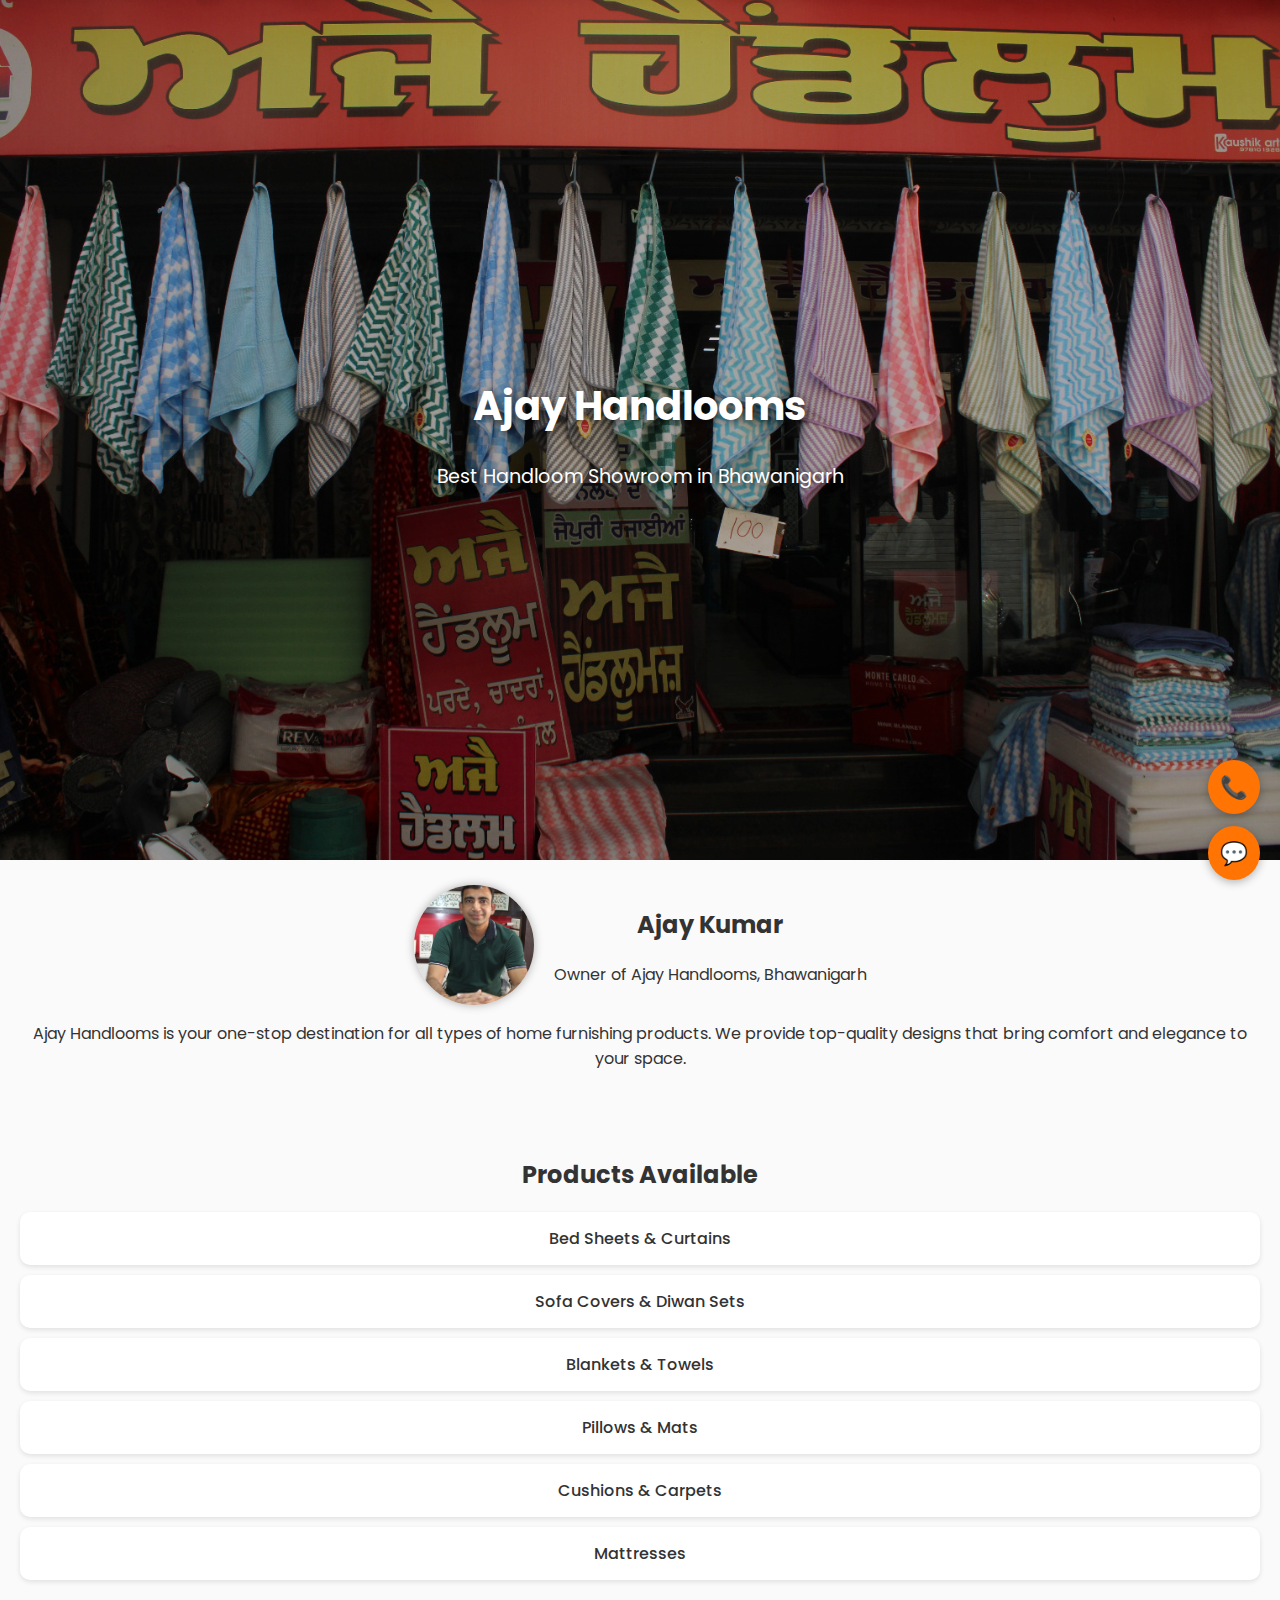
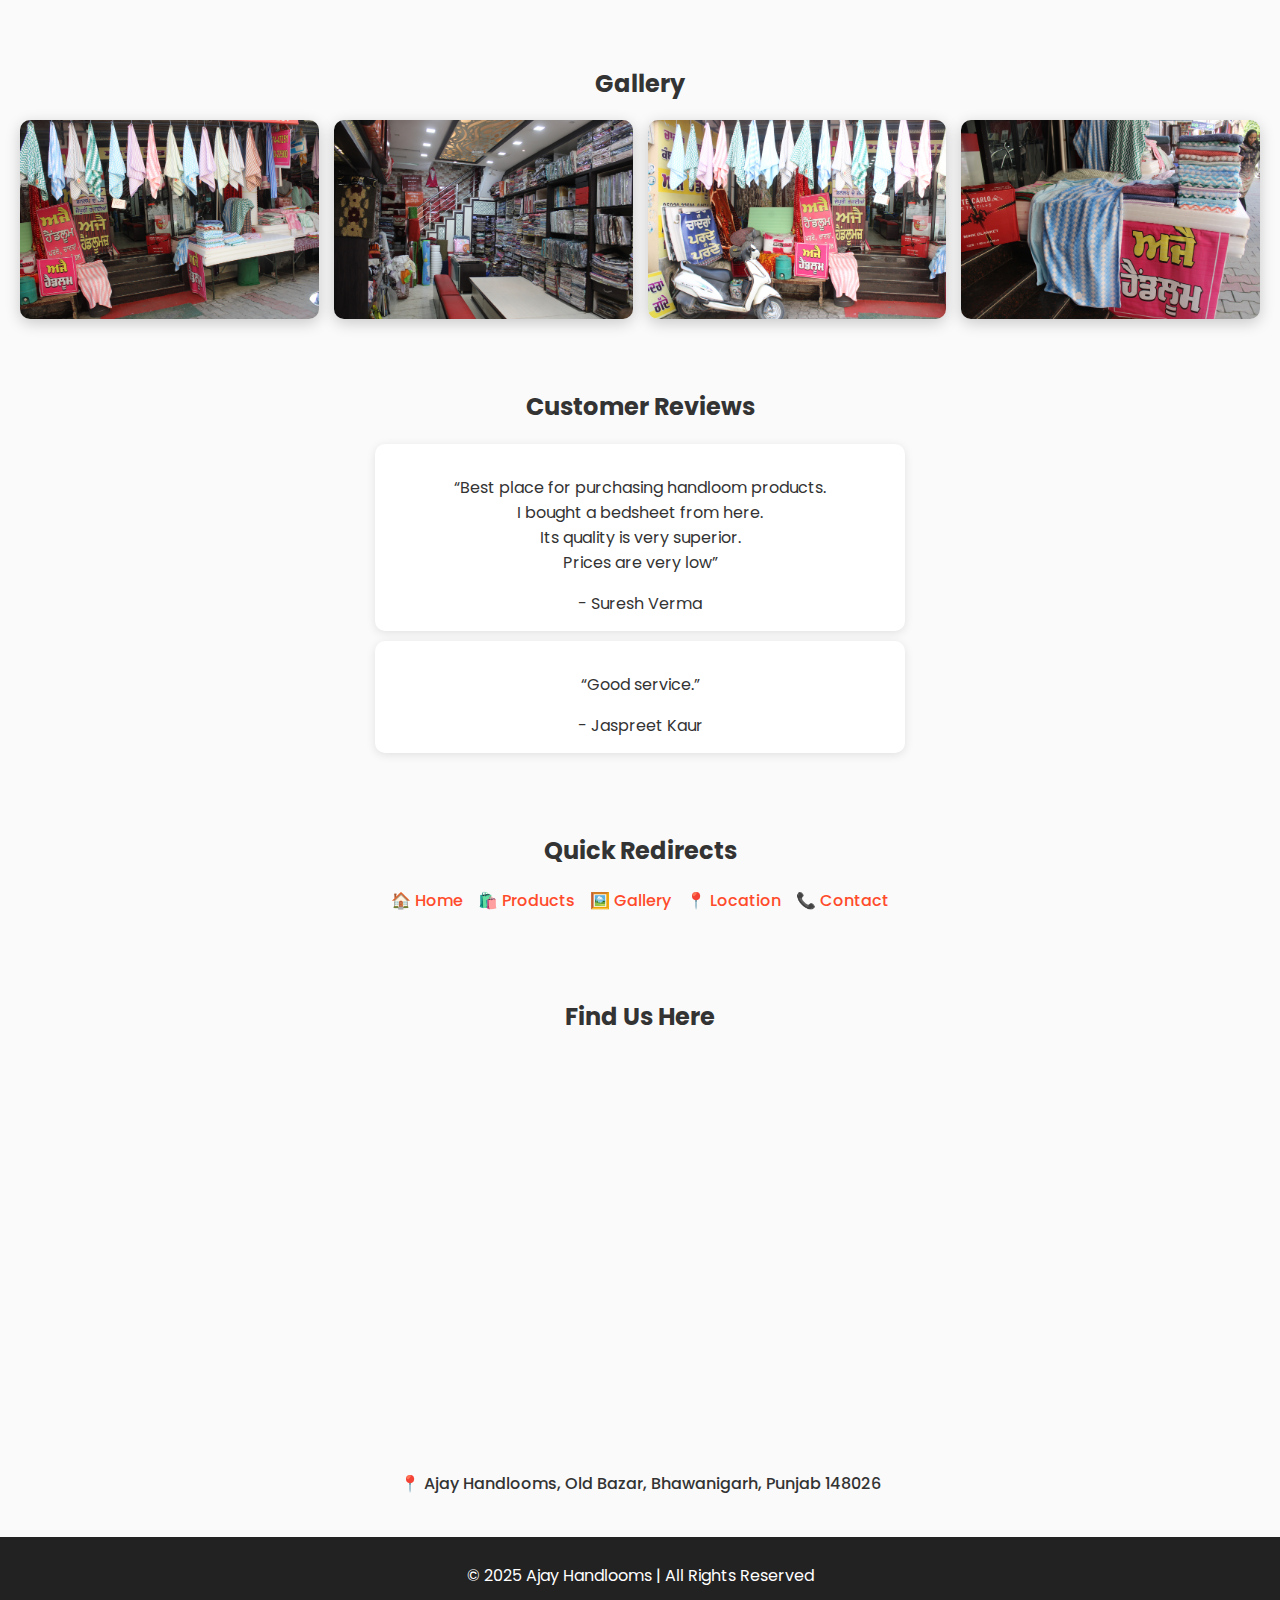
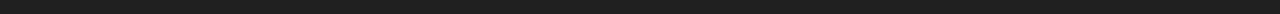
<file: index.html>
<!DOCTYPE html>
<html lang="en">
<head>
  <meta charset="UTF-8" />
  <meta name="viewport" content="width=device-width, initial-scale=1.0" />
  <meta name="description" content="Welcome to Ajay Handloom — An exclusive Handlooms showroom of curtains, bedsheets, mattresse etc. Also known as AjayHandloom or Ajay Kumar or AjayKumar">
  <meta name="keywords" content="Bedsheet, Curtain, Mats, Blankets, Bhawanigarh, Sangrur, Punjab, Amrit Pal, Amrit Pal Ajay Kumar">
  <title>Ajay Handlooms - Bhawanigarh</title>
  <link href="https://fonts.googleapis.com/css2?family=Poppins:wght@300;500;700&display=swap" rel="stylesheet">
  <link rel="stylesheet" href="style.css" />
  <link rel="icon" type="image/x-icon" href="WhatsApp Images/icon.ico">
  <script type="application/ld+json">
  {
    "@context": "https://schema.org",
    "@type": "Store",
    "name": "Ajay Handlooms",
    "alternateName": ["AjayHandloom", "Ajay Handloom", "Ajay Kumar", "AjayKumar", "Ajay Handloom Bhawanigarh"],
    "image": "https://ajayhandlooms.github.io/WhatsApp%20Images/shop%20front.jpg",
    "logo": "https://ajayhandlooms.github.io/index/WhatsApp%20Images/icon.ico",
    "description": "Ajay Handlooms — An exclusive handloom showroom in Bhawanigarh offering bedsheets, curtains, mats, blankets and more.",
    "address": {
      "@type": "PostalAddress",
      "streetAddress": "Near Old Bazar, Bhawanigarh",
      "addressLocality": "Sangrur",
      "addressRegion": "Punjab",
      "postalCode": "148026",
      "addressCountry": "IN"
    },
    "url": "https://ajayhandlooms.github.io",
    "founder": "Ajay Kumar",
    "brand": "Ajay Handlooms",
    "telephone": "+91-9592022500"
  }
  </script>

  
</head>
<body>
  <header class="hero">
    <img src="WhatsApp Images\shop front.jpg" alt="Ajay Handlooms Shop Front" class="shop-front" />
    <div class="overlay">
      <h1>Ajay Handlooms</h1>
      <p>Best Handloom Showroom in Bhawanigarh</p>
    </div>
  </header>

  <div class="floating-icons mobile-only">
    <a href="tel:9592022500" class="float-icon">📞</a>
    <a href="https://wa.me/919592022500?text=Hey!%20I%20just%20visited%20your%20website." class="float-icon" target="_blank">💬</a>
  </div>

  <section class="about">
    <div class="owner">
      <img src="WhatsApp Images\owner.jpg" alt="Owner Ajay Kumar" class="owner-img">
      <div>
        <h2>Ajay Kumar</h2>
        <p>Owner of Ajay Handlooms, Bhawanigarh</p>
      </div>
    </div>
    <p>
      Ajay Handlooms is your one-stop destination for all types of home furnishing products. 
      We provide top-quality designs that bring comfort and elegance to your space.
    </p>
  </section>

  <section class="products">
    <h2>Products Available</h2>
    <ul>
      <li>Bed Sheets & Curtains</li>
      <li>Sofa Covers & Diwan Sets</li>
      <li>Blankets & Towels</li>
      <li>Pillows & Mats</li>
      <li>Cushions & Carpets</li>
      <li>Mattresses</li>
    </ul>
  </section>

  <section class="gallery">
    <h2>Gallery</h2>
    <div class="gallery-grid">
      <img src="WhatsApp Images\1.jpg" alt="Product 1">
      <img src="WhatsApp Images\2.jpg" alt="Product 2">
      <img src="WhatsApp Images\3.jpg" alt="Product 3">
      <img src="WhatsApp Images\4.jpg" alt="Product 4">
    </div>
  </section>

  <section class="reviews">
    <h2>Customer Reviews</h2>
    <div class="review">
      <p>“Best place for purchasing handloom products.<br>I bought a bedsheet from here.<br>Its quality is very superior.<br>Prices are very low”</p>
      <span>- Suresh Verma</span>
    </div>
    <div class="review">
      <p>“Good service.”</p>
      <span>- Jaspreet Kaur</span>
    </div>
  </section>

  <section class="quick-links">
    <h2>Quick Redirects</h2>
    <ul>
      <li><a href="#top">🏠 Home</a></li>
      <li><a href="#products">🛍️ Products</a></li>
      <li><a href="#gallery">🖼️ Gallery</a></li>
      <li><a href="#location">📍 Location</a></li>
      <li><a href="tel:9592022500">📞 Contact</a></li>
    </ul>
  </section>

  <section class="map" id="location">
    <h2>Find Us Here</h2>
    <div class="map-box">
      <!-- ✅ Your Provided Map HTML -->
      <iframe src="https://www.google.com/maps/embed?pb=!1m18!1m12!1m3!1d3445.9851888841586!2d76.03372317415175!3d30.266003208041933!2m3!1f0!2f0!3f0!3m2!1i1024!2i768!4f13.1!3m3!1m2!1s0x391049a51b128e97%3A0x5ce5c527dbe3dade!2sAjay%20Handlooms%20-%20Best%20handlooms%20showroom%20in%20Bhawanigarh!5e0!3m2!1sen!2sin!4v1761485201110!5m2!1sen!2sin"
        width="100%" height="400" style="border:0;" allowfullscreen="" loading="lazy"
        referrerpolicy="no-referrer-when-downgrade"></iframe>
    </div>
    <p class="address">📍 Ajay Handlooms, Old Bazar, Bhawanigarh, Punjab 148026</p>
  </section>

  <footer>
    <p>© 2025 Ajay Handlooms | All Rights Reserved</p>
  </footer>
</body>
</html>
</file>
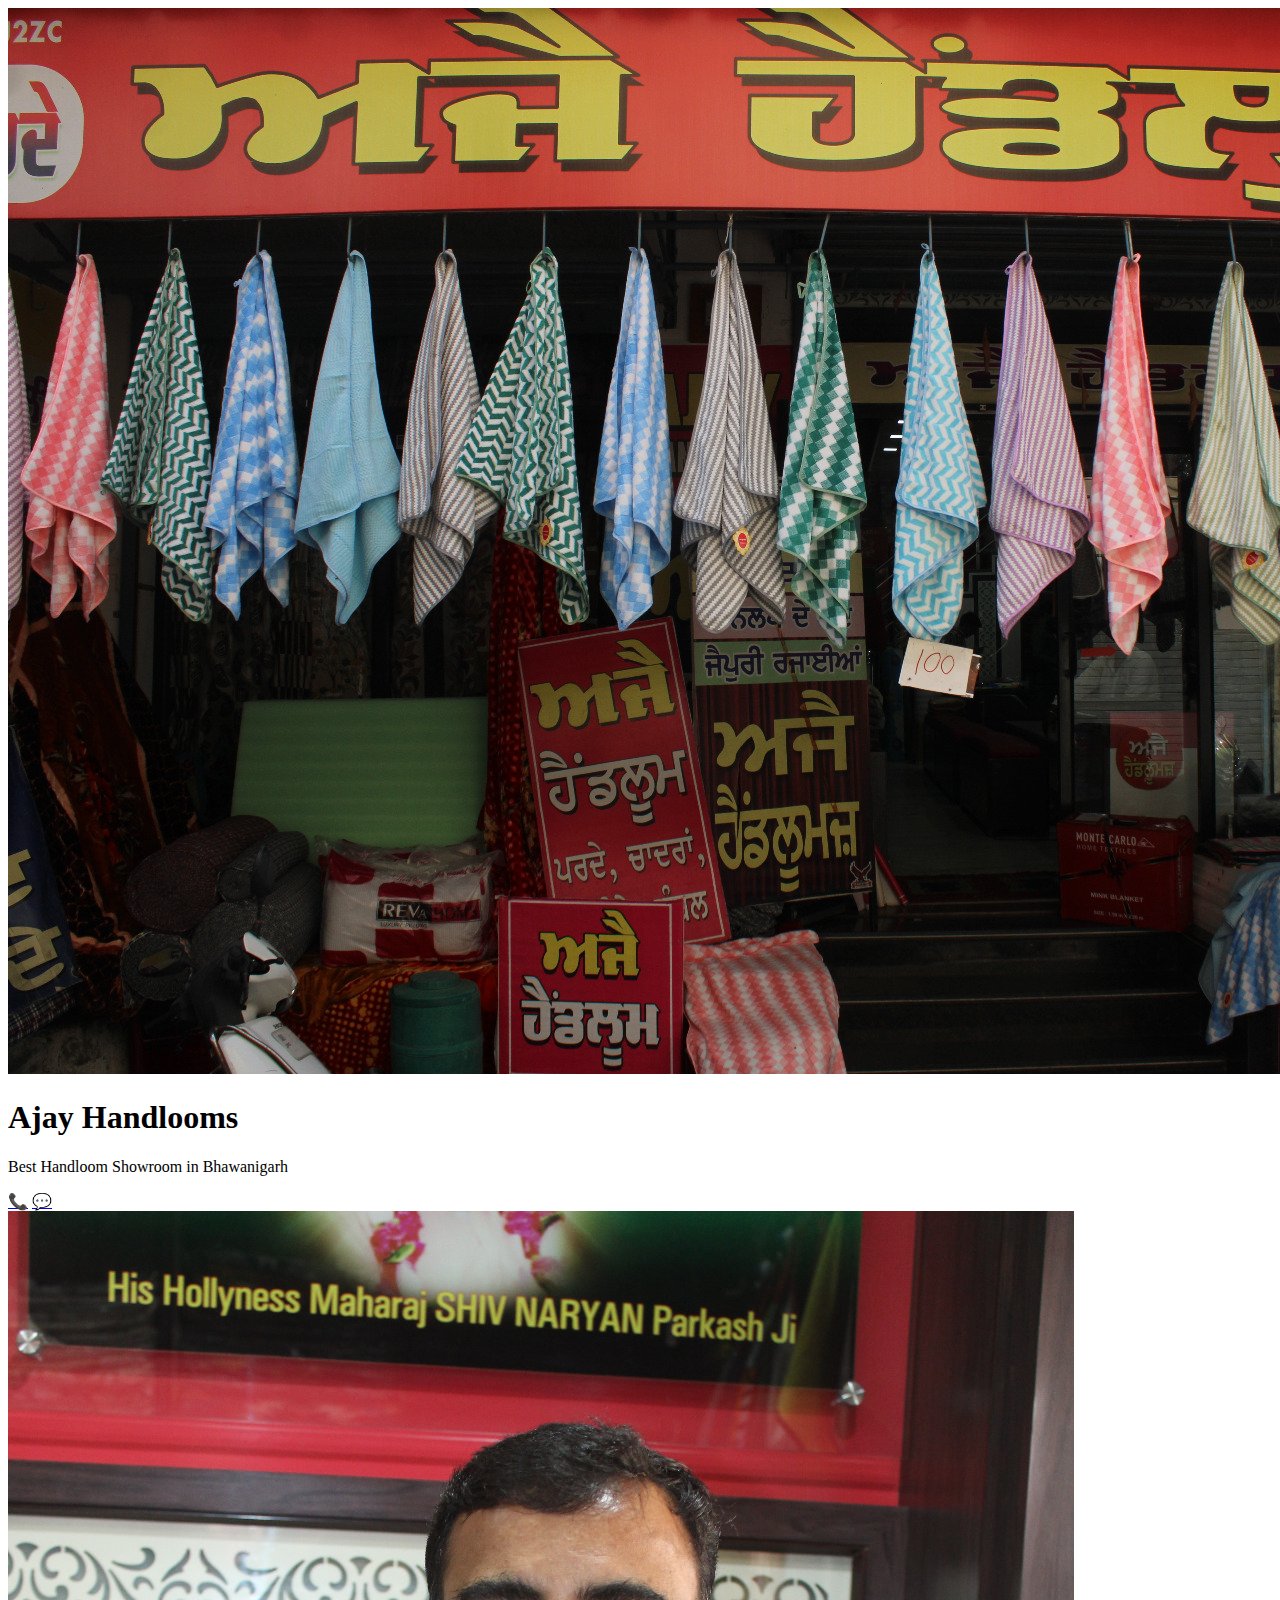
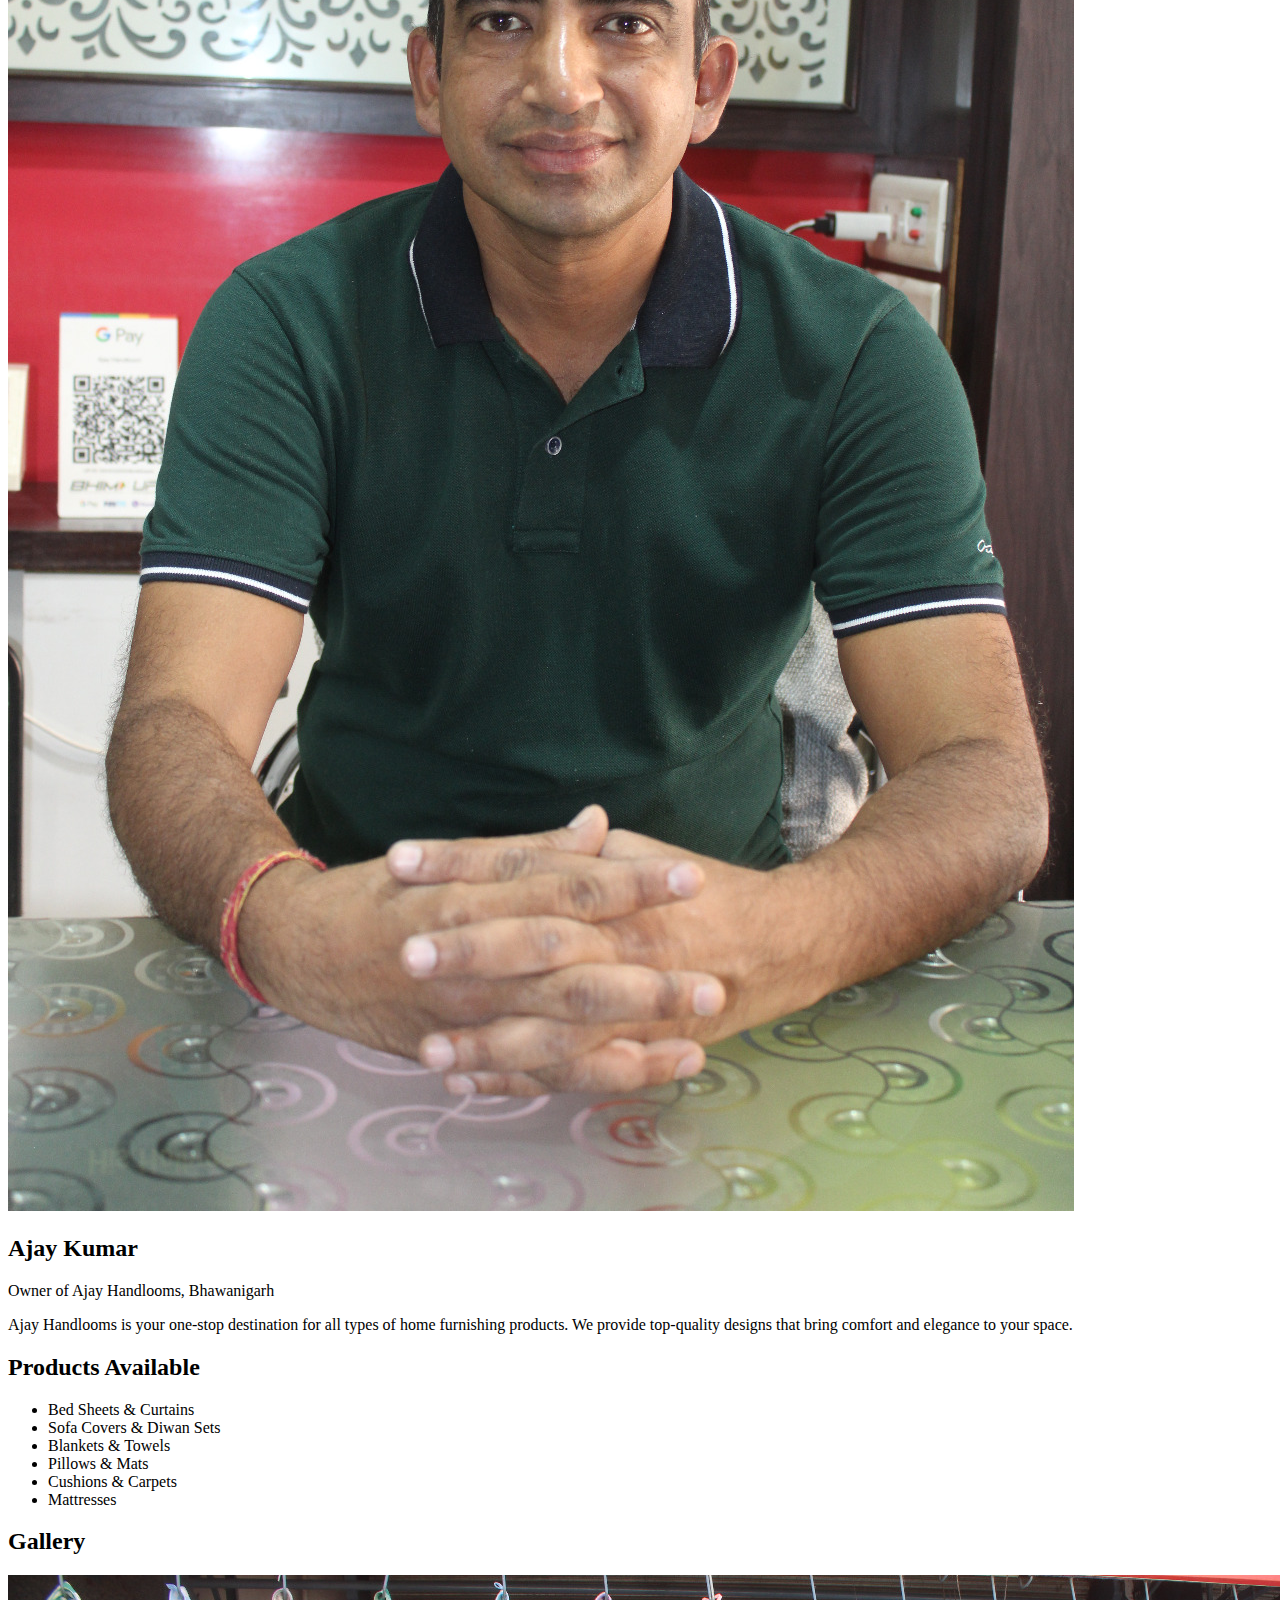
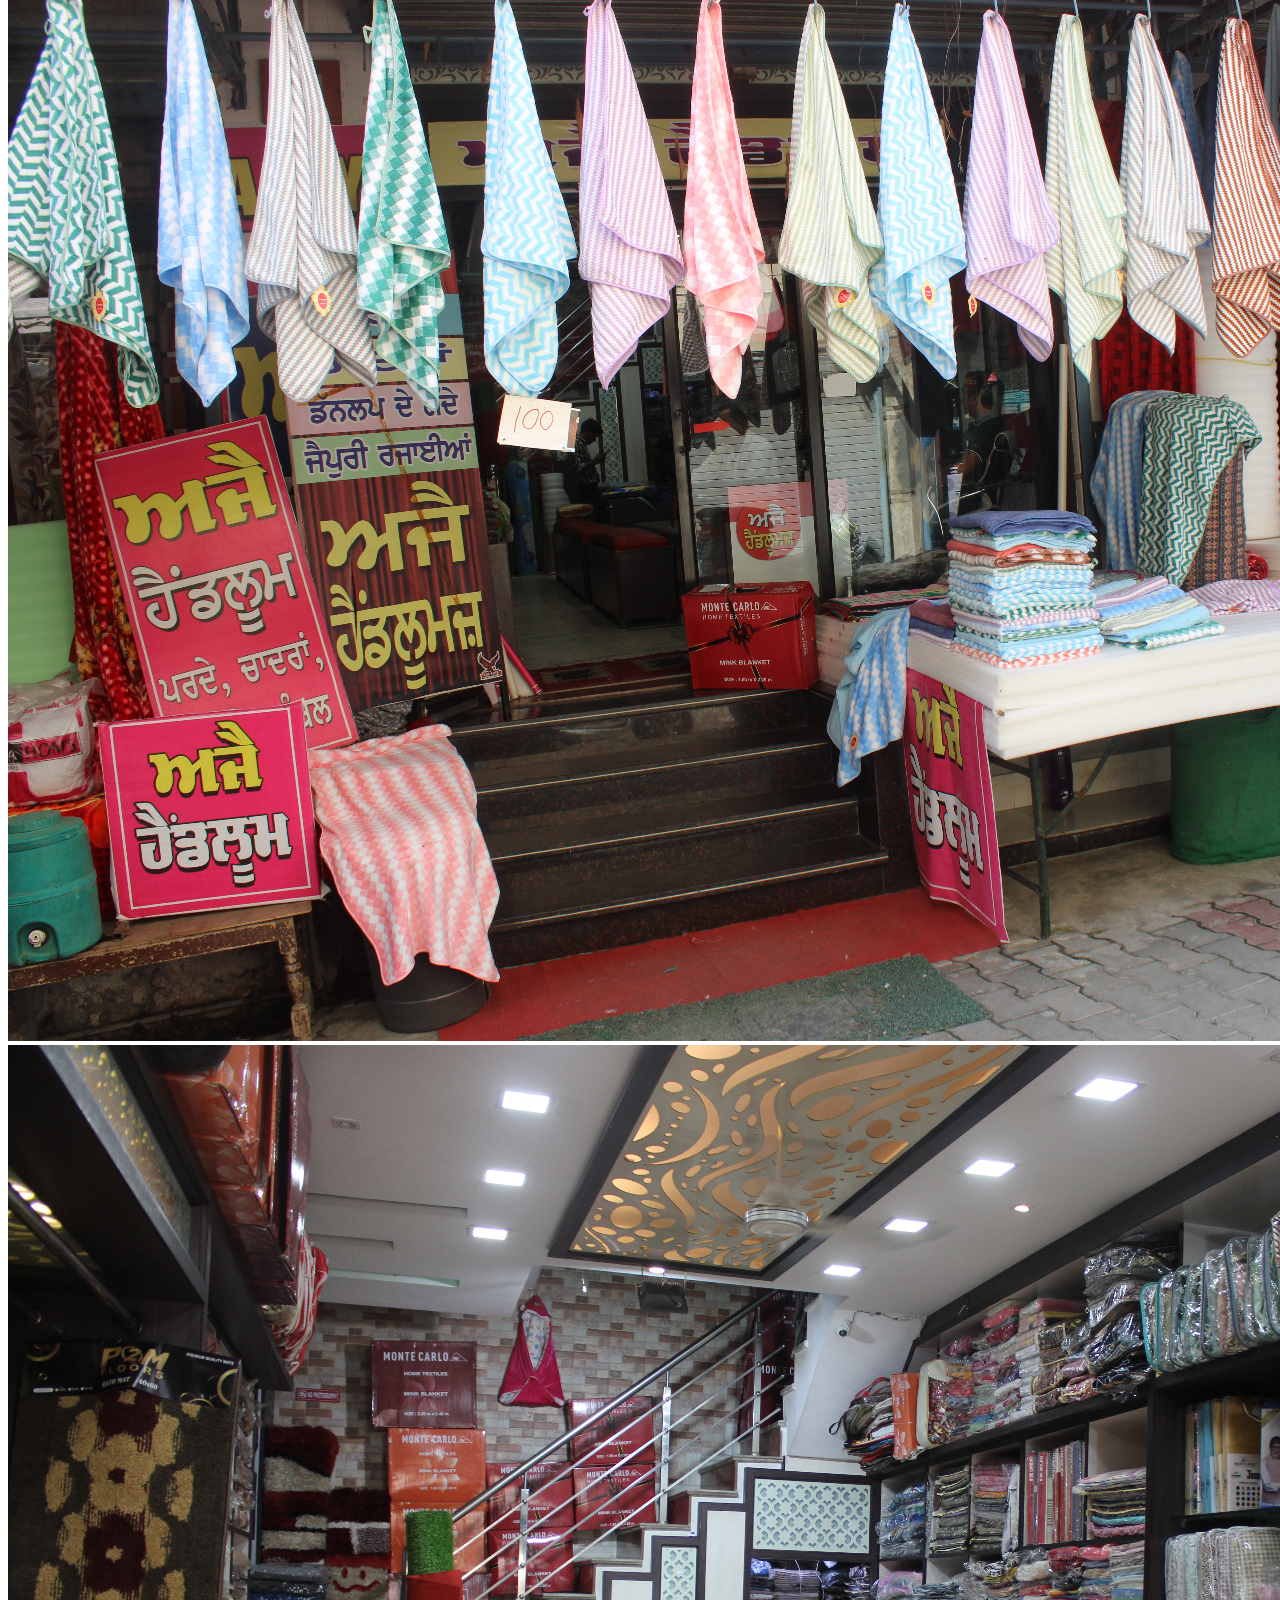
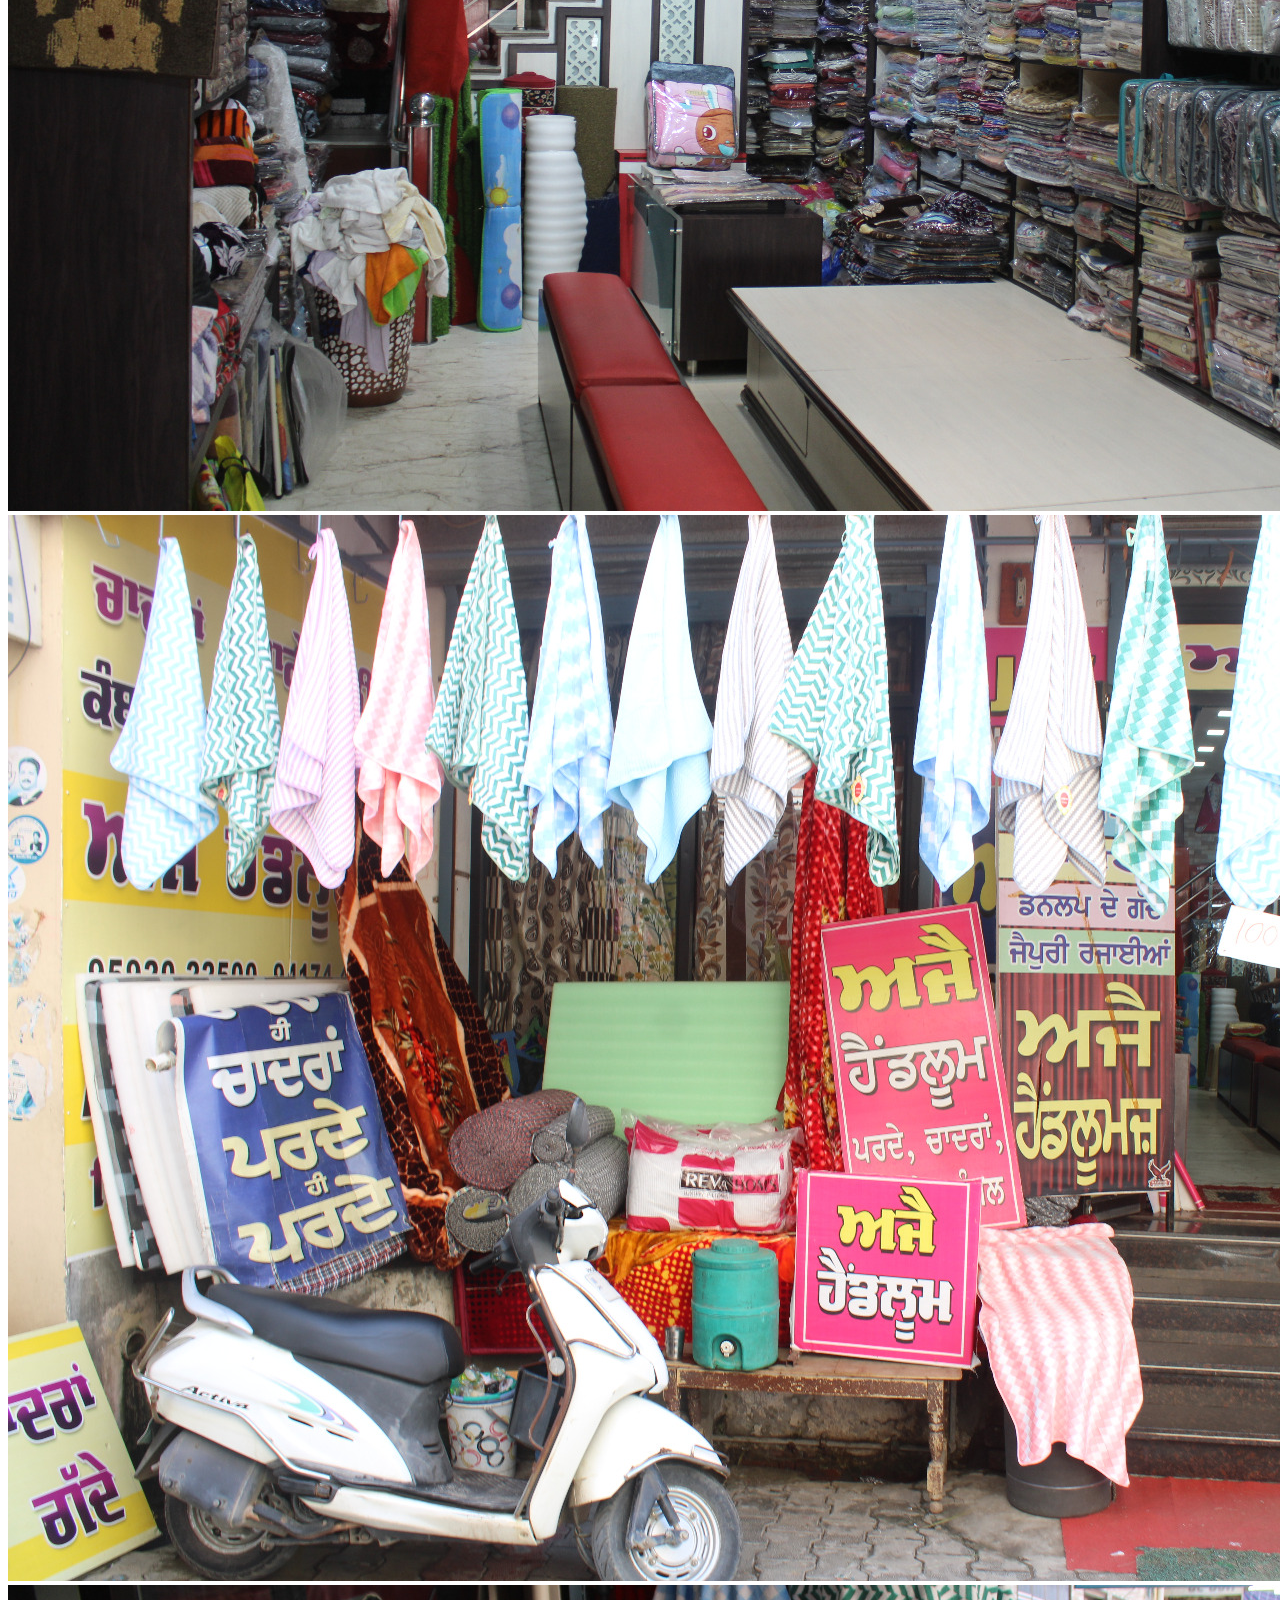
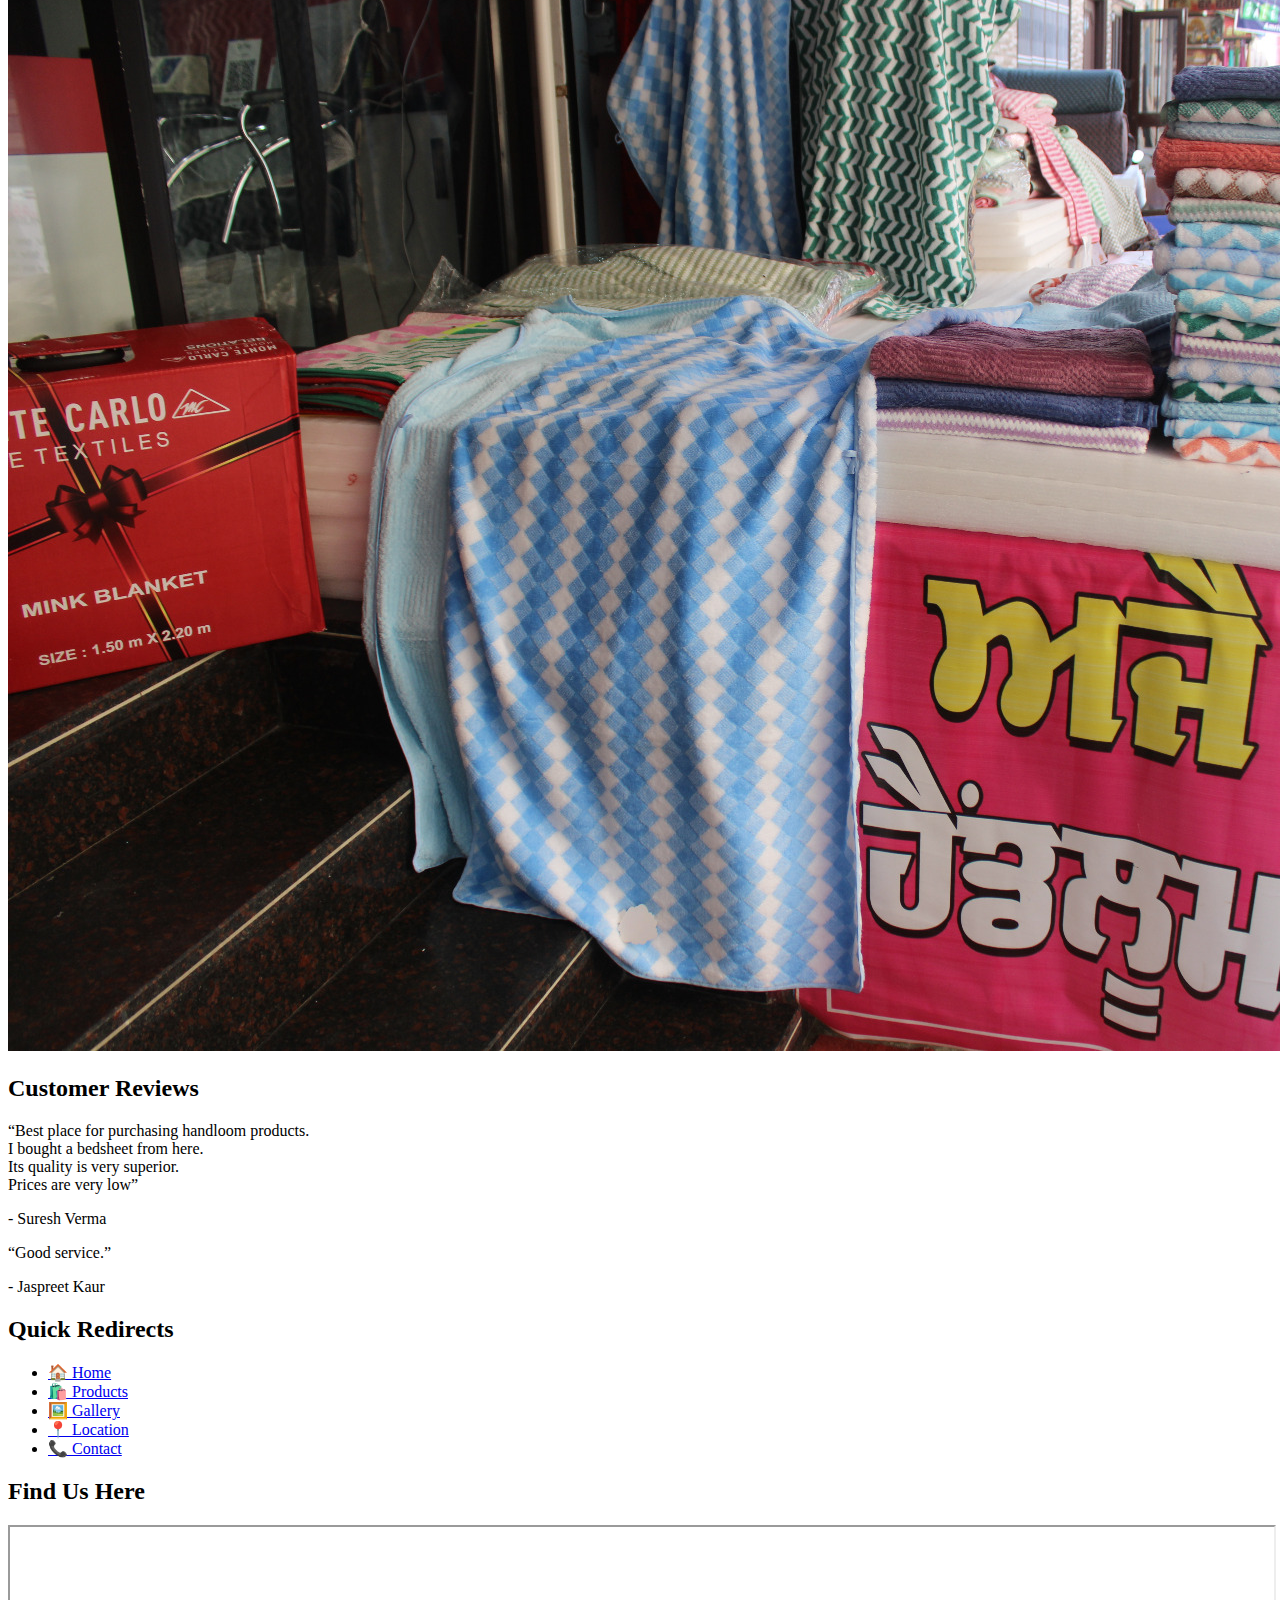
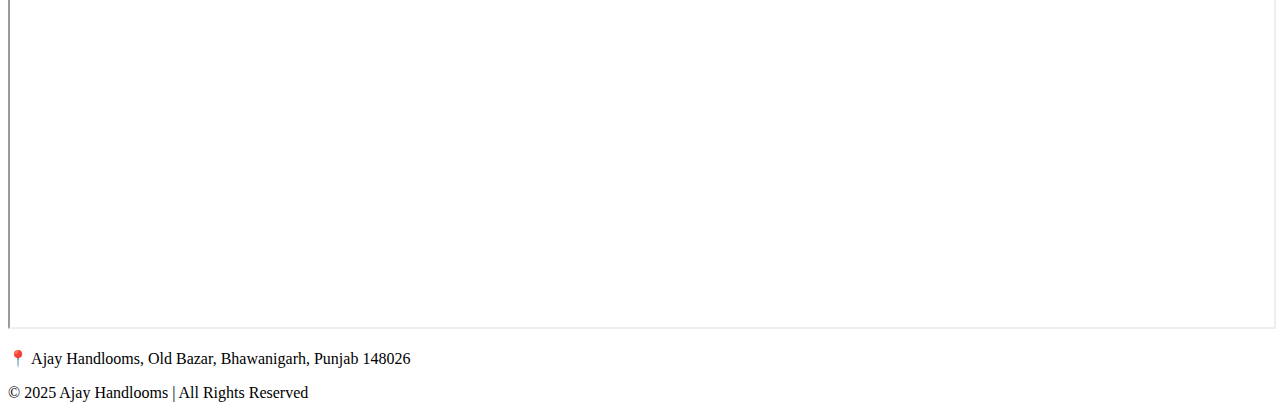
<file: ajay handloom.html>
<!DOCTYPE html>
<html lang="en">
<head>
  <meta charset="UTF-8">
  <meta name="viewport" content="width=device-width, initial-scale=1.0">
  <title>Ajay Handloom Bhawanigarh - Curtains, Bedsheets, Blankets</title>
  <meta name="description" content="Ajay Handloom Bhawanigarh — best handloom shop for curtains, bedsheets, mats, and blankets in Punjab. Visit Ajay Handlooms near Bus Stand, Bhawanigarh.">
  <meta name="keywords" content="Ajay Handloom, Bhawanigarh, Punjab, Curtains, Bedsheets, Blankets, Handloom Store, Ajay Kumar">
  
  <!-- 🔁 Auto redirect to homepage after 2 seconds -->
  <script>
    setTimeout(function() {
      window.location.href = "https://ajayhandlooms.github.io/index";
    }, 2000);
  </script>
</head>
<body>
  <header class="hero">
    <img src="WhatsApp Images\shop front.jpg" alt="Ajay Handlooms Shop Front" class="shop-front" />
    <div class="overlay">
      <h1>Ajay Handlooms</h1>
      <p>Best Handloom Showroom in Bhawanigarh</p>
    </div>
  </header>

  <div class="floating-icons mobile-only">
    <a href="tel:9592022500" class="float-icon">📞</a>
    <a href="https://wa.me/919592022500?text=Hey!%20I%20just%20visited%20your%20website." class="float-icon" target="_blank" rel="noopener noreferrer">💬</a>
  </div>

  <section class="about">
    <div class="owner">
      <img src="WhatsApp Images\owner.jpg" alt="Owner Ajay Kumar" class="owner-img">
      <div>
        <h2>Ajay Kumar</h2>
        <p>Owner of Ajay Handlooms, Bhawanigarh</p>
      </div>
    </div>
    <p>
      Ajay Handlooms is your one-stop destination for all types of home furnishing products. 
      We provide top-quality designs that bring comfort and elegance to your space.
    </p>
  </section>

  <section class="products">
    <h2>Products Available</h2>
    <ul>
      <li>Bed Sheets & Curtains</li>
      <li>Sofa Covers & Diwan Sets</li>
      <li>Blankets & Towels</li>
      <li>Pillows & Mats</li>
      <li>Cushions & Carpets</li>
      <li>Mattresses</li>
    </ul>
  </section>

  <section class="gallery">
    <h2>Gallery</h2>
    <div class="gallery-grid">
      <img src="WhatsApp Images\1.jpg" alt="Product 1">
      <img src="WhatsApp Images\2.jpg" alt="Product 2">
      <img src="WhatsApp Images\3.jpg" alt="Product 3">
      <img src="WhatsApp Images\4.jpg" alt="Product 4">
    </div>
  </section>

  <section class="reviews">
    <h2>Customer Reviews</h2>
    <div class="review">
      <p>“Best place for purchasing handloom products.<br>I bought a bedsheet from here.<br>Its quality is very superior.<br>Prices are very low”</p>
      <span>- Suresh Verma</span>
    </div>
    <div class="review">
      <p>“Good service.”</p>
      <span>- Jaspreet Kaur</span>
    </div>
  </section>

  <section class="quick-links">
    <h2>Quick Redirects</h2>
    <ul>
      <li><a href="#top">🏠 Home</a></li>
      <li><a href="#products">🛍️ Products</a></li>
      <li><a href="#gallery">🖼️ Gallery</a></li>
      <li><a href="#location">📍 Location</a></li>
      <li><a href="tel:9592022500">📞 Contact</a></li>
    </ul>
  </section>

  <section class="map" id="location">
    <h2>Find Us Here</h2>
    <div class="map-box">
      <!-- ✅ Your Provided Map HTML -->
      <iframe title="Ajay Handlooms Location Map" src="https://www.google.com/maps/embed?pb=!1m18!1m12!1m3!1d3445.9851888841586!2d76.03372317415175!3d30.266003208041933!2m3!1f0!2f0!3f0!3m2!1i1024!2i768!4f13.1!3m3!1m2!1s0x391049a51b128e97%3A0x5ce5c527dbe3dade!2sAjay%20Handlooms%20-%20Best%20handlooms%20showroom%20in%20Bhawanigarh!5e0!3m2!1sen!2sin!4v1761485201110!5m2!1sen!2sin"
        width="100%" height="400" class="map-iframe" allowfullscreen="" loading="lazy"></iframe>
    </div>
    <p class="address">📍 Ajay Handlooms, Old Bazar, Bhawanigarh, Punjab 148026</p>
  </section>

  <footer>
    <p>© 2025 Ajay Handlooms | All Rights Reserved</p>
  </footer>
</body>
</html>
</file>
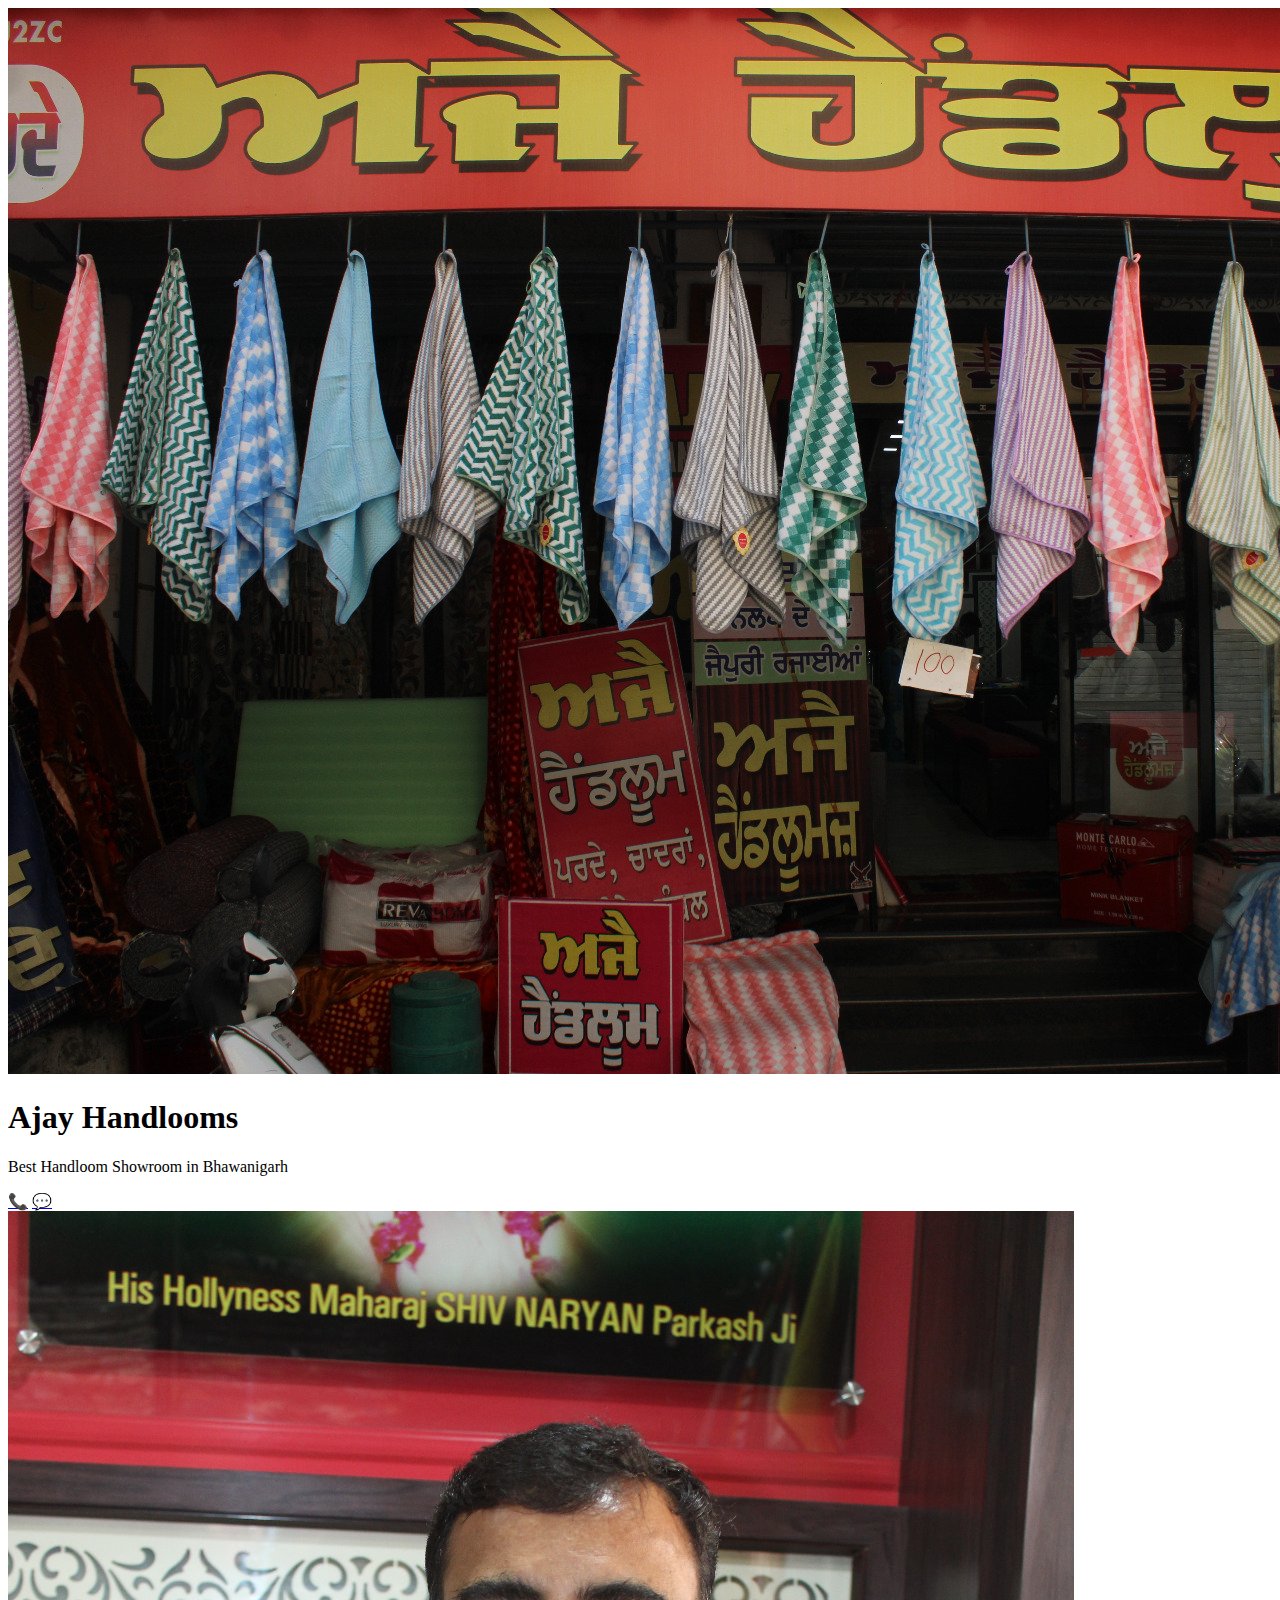
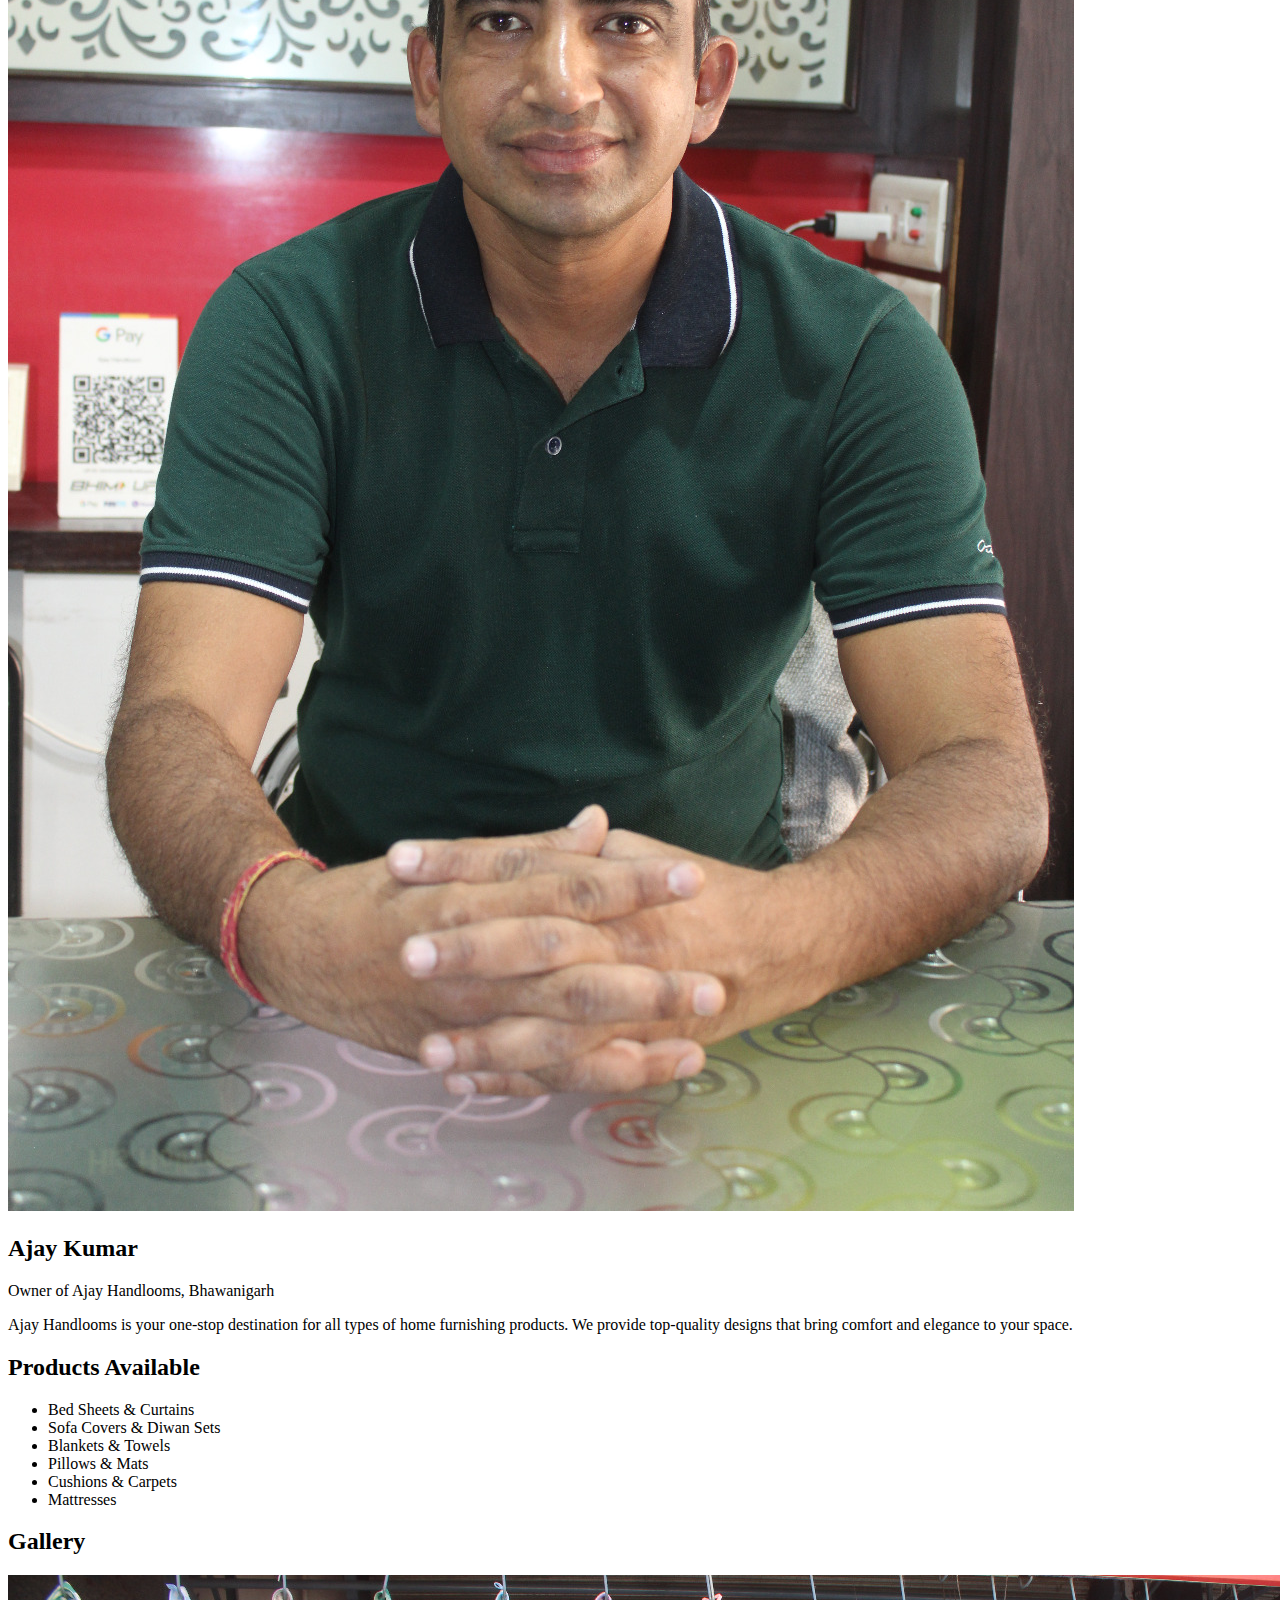
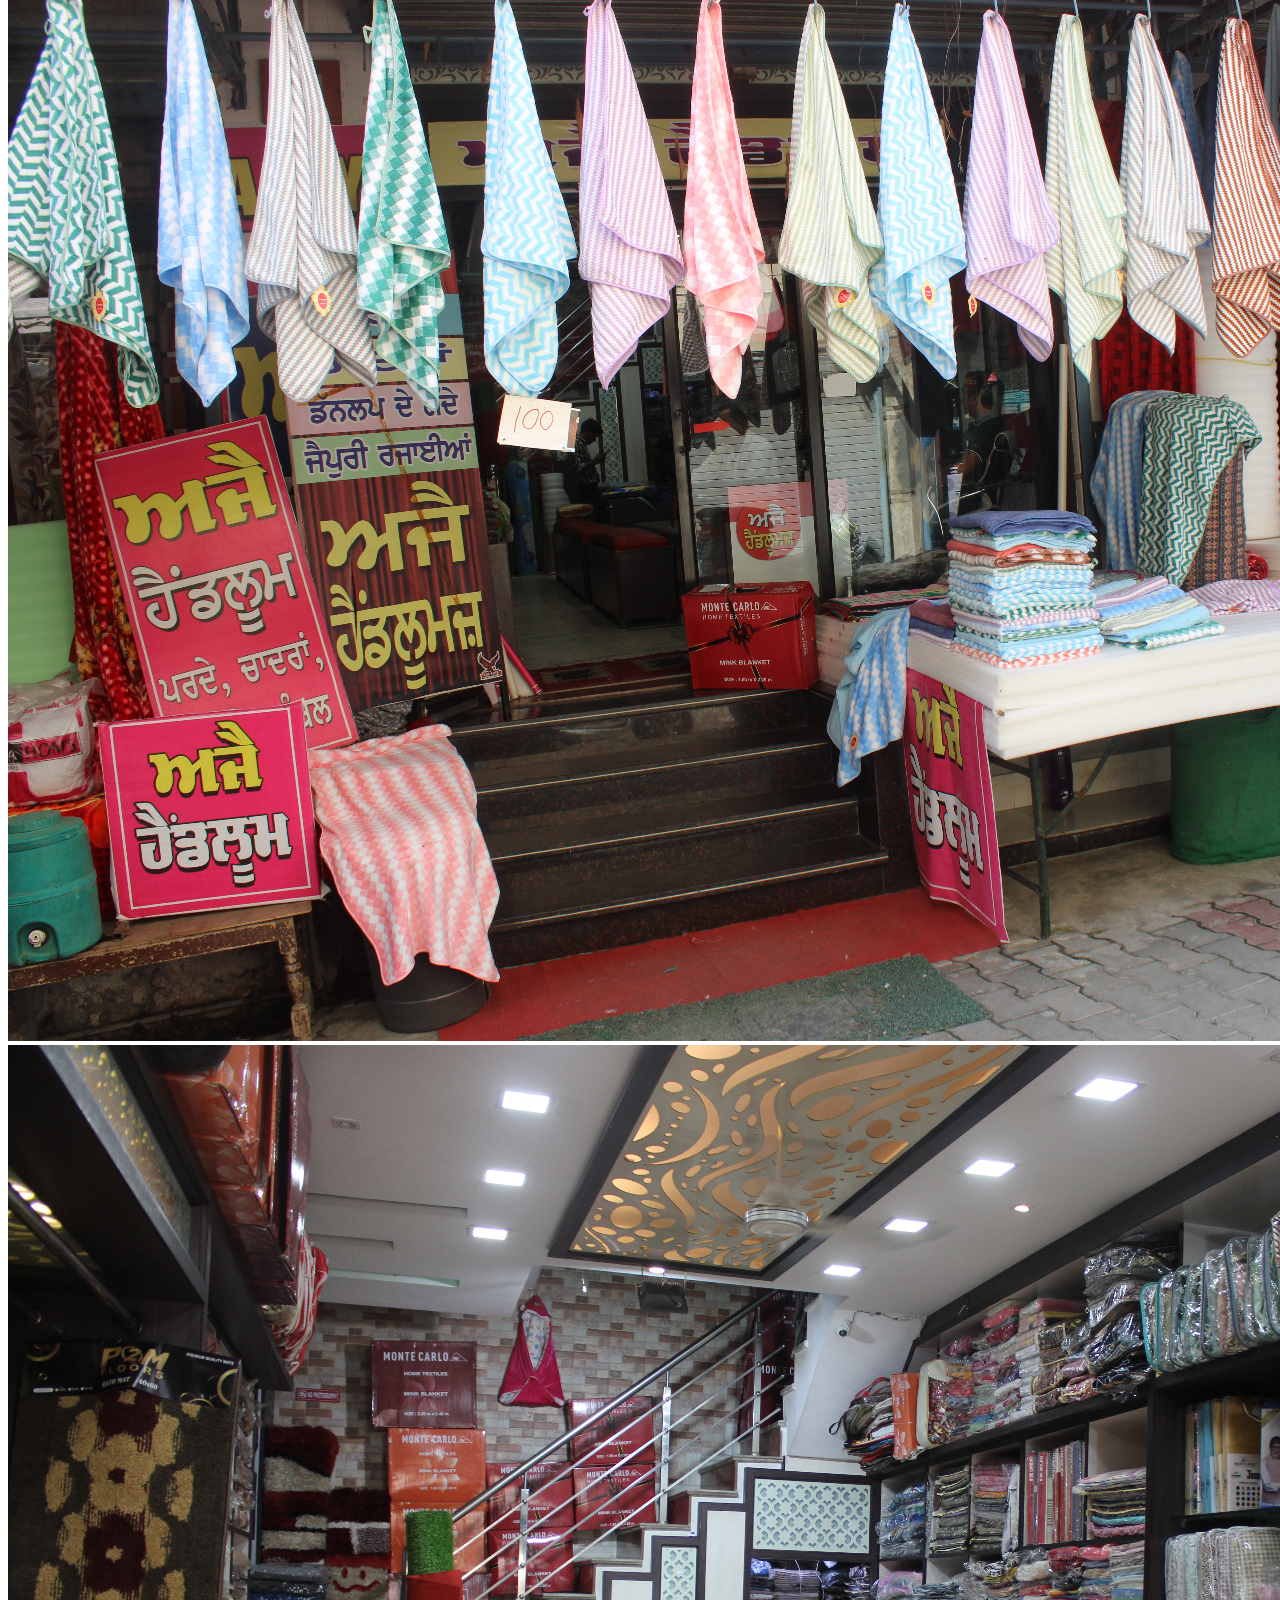
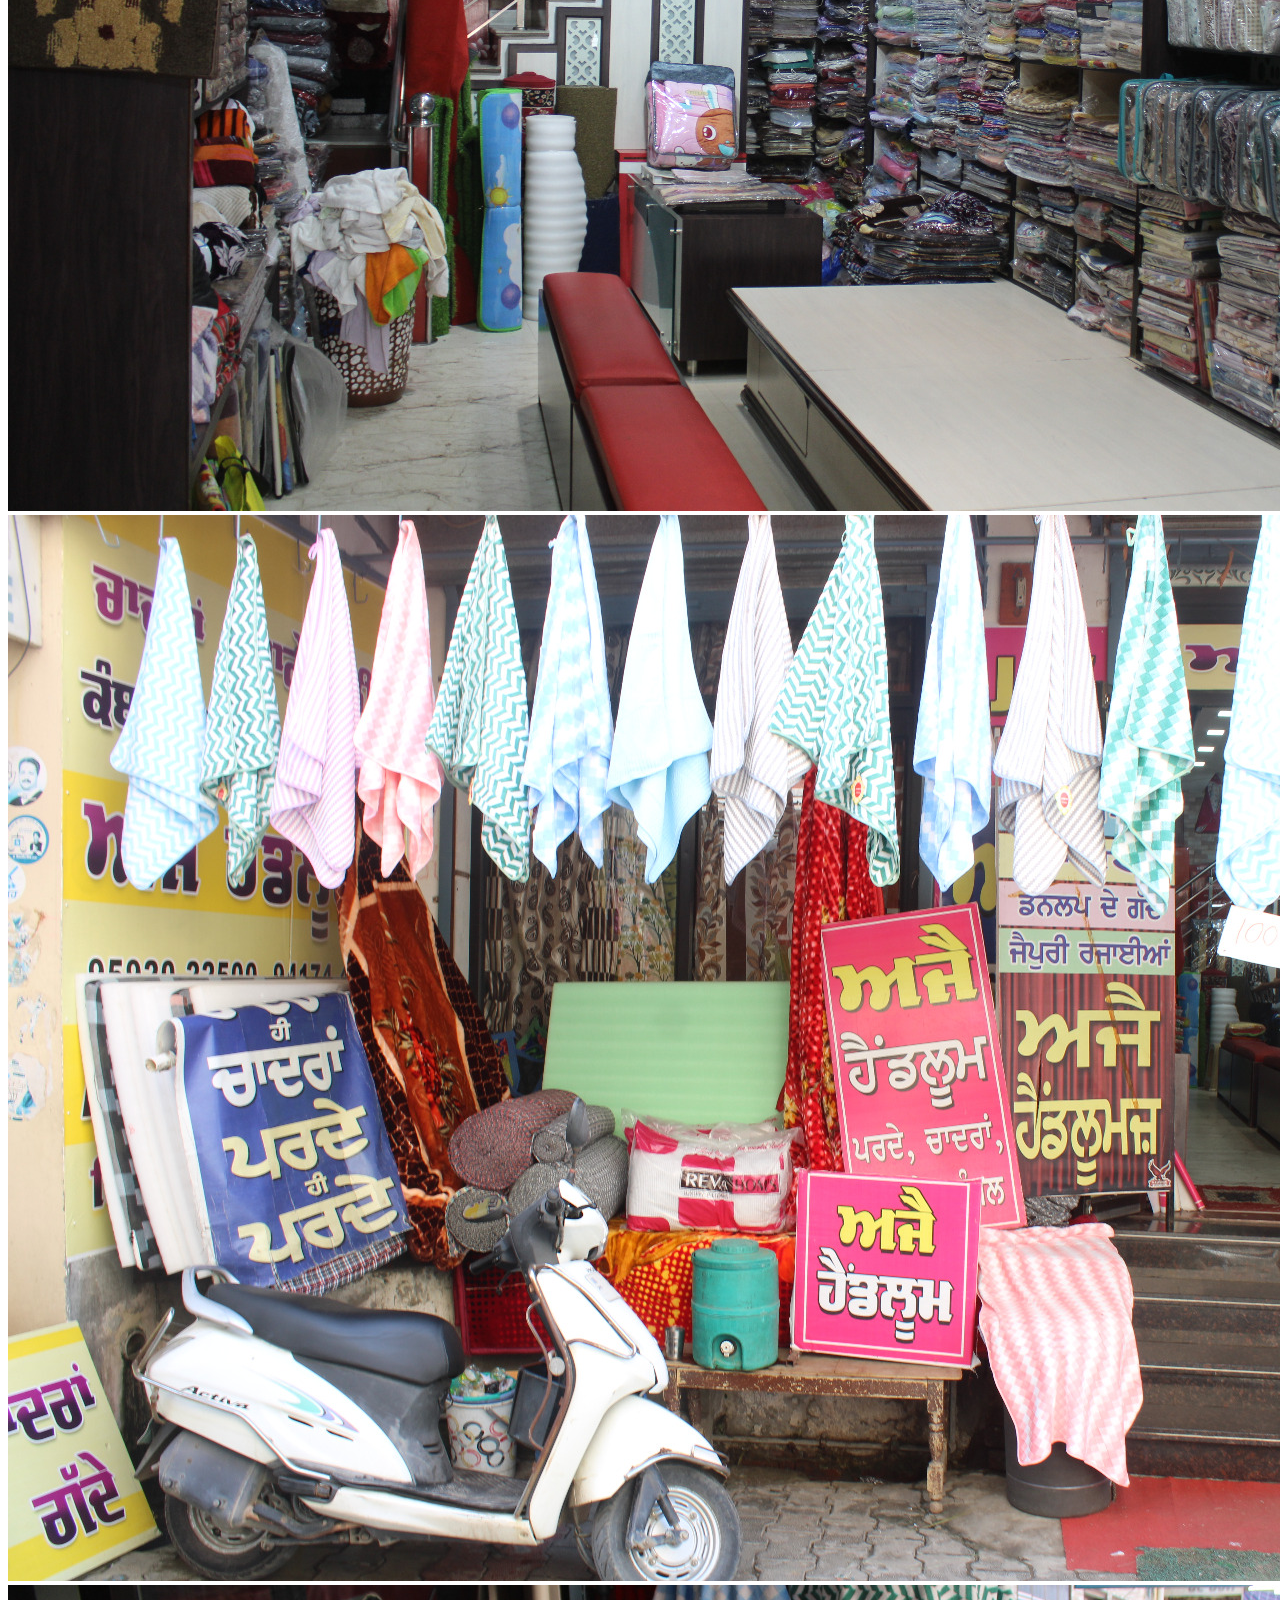
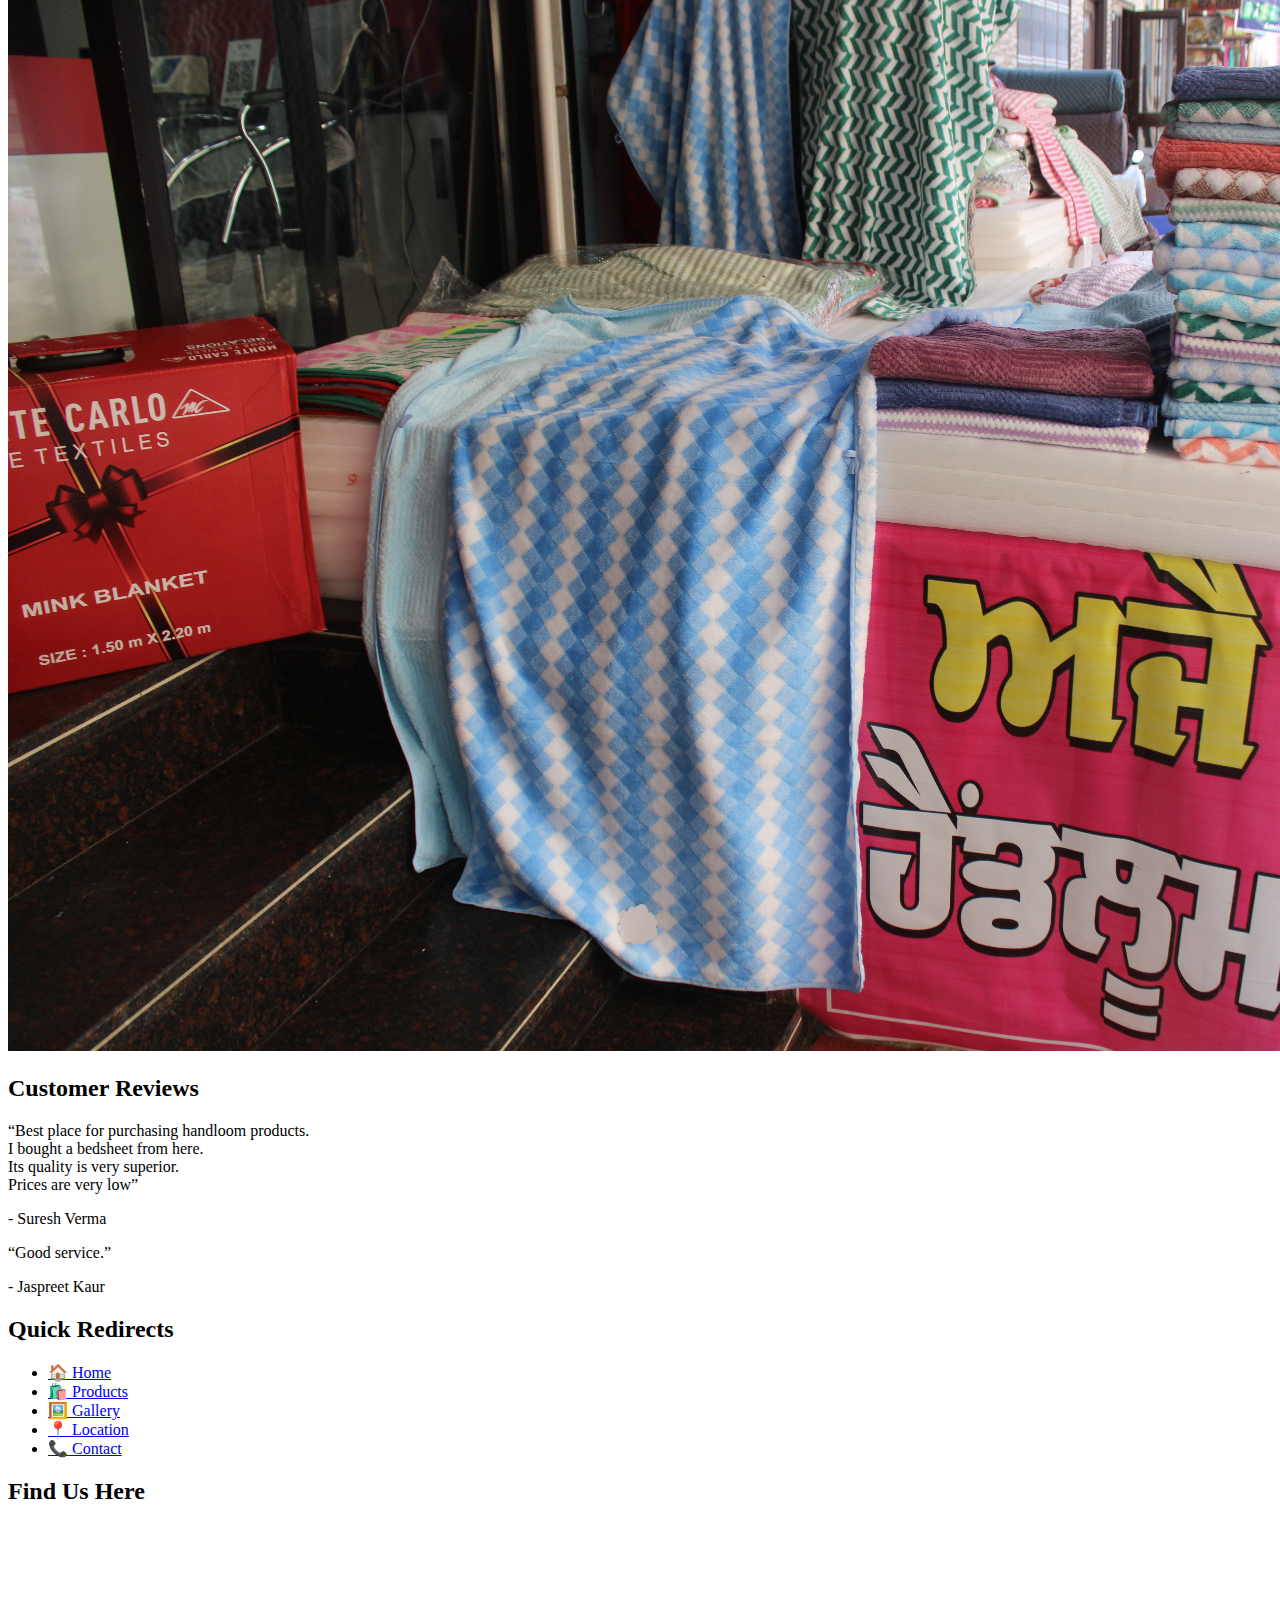
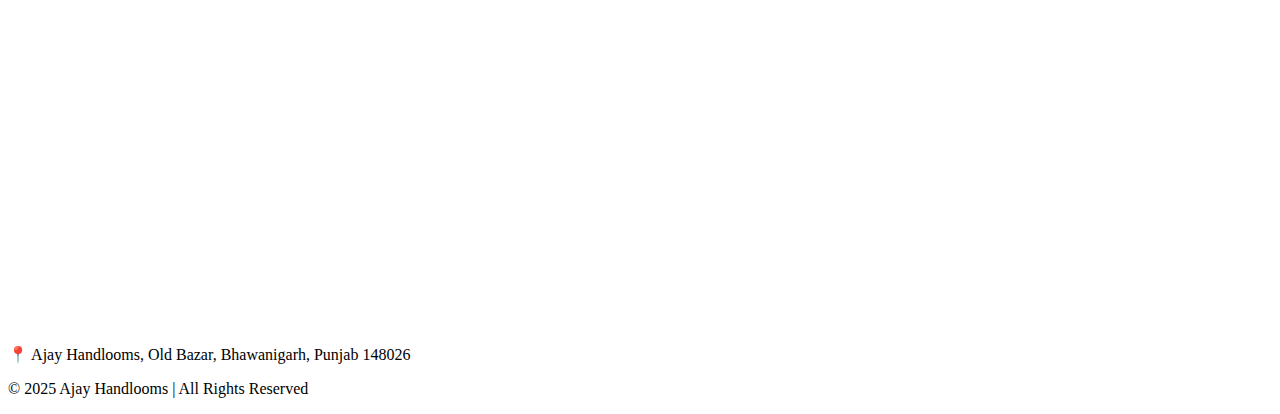
<file: Ajay Kumar.html>
<!DOCTYPE html>
<html lang="en">
<head>
  <meta charset="UTF-8">
  <meta name="viewport" content="width=device-width, initial-scale=1.0">
  <title>Ajay Handloom Bhawanigarh - Curtains, Bedsheets, Blankets</title>
  <meta name="description" content="Ajay Handloom Bhawanigarh ">
  <meta name="keywords" content="Ajay Handloom, Bhawanigarh, Punjab, Curtains, Bedsheets, Blankets, Handloom Store, Ajay Kumar">
  
  <!-- 🔁 Auto redirect to homepage after 2 seconds -->
  <meta http-equiv="refresh" content="1; url=https://ajayhandlooms.github.io/index" />
</head>
<body>
  <header class="hero">
    <img src="WhatsApp Images\shop front.jpg" alt="Ajay Handlooms Shop Front" class="shop-front" />
    <div class="overlay">
      <h1>Ajay Handlooms</h1>
      <p>Best Handloom Showroom in Bhawanigarh</p>
    </div>
  </header>

  <div class="floating-icons mobile-only">
    <a href="tel:9592022500" class="float-icon">📞</a>
    <a href="https://wa.me/919592022500?text=Hey!%20I%20just%20visited%20your%20website." class="float-icon" target="_blank">💬</a>
  </div>

  <section class="about">
    <div class="owner">
      <img src="WhatsApp Images\owner.jpg" alt="Owner Ajay Kumar" class="owner-img">
      <div>
        <h2>Ajay Kumar</h2>
        <p>Owner of Ajay Handlooms, Bhawanigarh</p>
      </div>
    </div>
    <p>
      Ajay Handlooms is your one-stop destination for all types of home furnishing products. 
      We provide top-quality designs that bring comfort and elegance to your space.
    </p>
  </section>

  <section class="products">
    <h2>Products Available</h2>
    <ul>
      <li>Bed Sheets & Curtains</li>
      <li>Sofa Covers & Diwan Sets</li>
      <li>Blankets & Towels</li>
      <li>Pillows & Mats</li>
      <li>Cushions & Carpets</li>
      <li>Mattresses</li>
    </ul>
  </section>

  <section class="gallery">
    <h2>Gallery</h2>
    <div class="gallery-grid">
      <img src="WhatsApp Images\1.jpg" alt="Product 1">
      <img src="WhatsApp Images\2.jpg" alt="Product 2">
      <img src="WhatsApp Images\3.jpg" alt="Product 3">
      <img src="WhatsApp Images\4.jpg" alt="Product 4">
    </div>
  </section>

  <section class="reviews">
    <h2>Customer Reviews</h2>
    <div class="review">
      <p>“Best place for purchasing handloom products.<br>I bought a bedsheet from here.<br>Its quality is very superior.<br>Prices are very low”</p>
      <span>- Suresh Verma</span>
    </div>
    <div class="review">
      <p>“Good service.”</p>
      <span>- Jaspreet Kaur</span>
    </div>
  </section>

  <section class="quick-links">
    <h2>Quick Redirects</h2>
    <ul>
      <li><a href="#top">🏠 Home</a></li>
      <li><a href="#products">🛍️ Products</a></li>
      <li><a href="#gallery">🖼️ Gallery</a></li>
      <li><a href="#location">📍 Location</a></li>
      <li><a href="tel:9592022500">📞 Contact</a></li>
    </ul>
  </section>

  <section class="map" id="location">
    <h2>Find Us Here</h2>
    <div class="map-box">
      <!-- ✅ Your Provided Map HTML -->
      <iframe src="https://www.google.com/maps/embed?pb=!1m18!1m12!1m3!1d3445.9851888841586!2d76.03372317415175!3d30.266003208041933!2m3!1f0!2f0!3f0!3m2!1i1024!2i768!4f13.1!3m3!1m2!1s0x391049a51b128e97%3A0x5ce5c527dbe3dade!2sAjay%20Handlooms%20-%20Best%20handlooms%20showroom%20in%20Bhawanigarh!5e0!3m2!1sen!2sin!4v1761485201110!5m2!1sen!2sin"
        width="100%" height="400" style="border:0;" allowfullscreen="" loading="lazy"
        referrerpolicy="no-referrer-when-downgrade"></iframe>
    </div>
    <p class="address">📍 Ajay Handlooms, Old Bazar, Bhawanigarh, Punjab 148026</p>
  </section>

  <footer>
    <p>© 2025 Ajay Handlooms | All Rights Reserved</p>
  </footer>
</body>
</html>
</file>
<file: style.css>
body {
  font-family: 'Poppins', sans-serif;
  margin: 0;
  padding: 0;
  background: #fafafa;
  color: #333;
}

header.hero {
  position: relative;
  text-align: center;
  overflow: hidden;
}

.shop-front {
  width: 100%;
  height: auto;
  max-height: 1066px;
  object-fit: cover;
  filter: brightness(80%);
  transition: transform 0.5s ease;
}

.shop-front:hover {
  transform: scale(1.05);
}

.overlay {
  position: absolute;
  top: 50%;
  left: 50%;
  transform: translate(-50%, -50%);
  color: #fff;
  text-shadow: 2px 2px 8px rgba(0,0,0,0.6);
}

.overlay h1 {
  font-size: 2.5em;
}

.overlay p {
  font-size: 1.2em;
}

.buttons {
  margin-top: 15px;
}

.btn {
  background: #ff4b2b;
  color: #fff;
  padding: 10px 20px;
  margin: 5px;
  border-radius: 30px;
  text-decoration: none;
  transition: 0.3s;
}

.btn:hover {
  background: #ff6b4a;
}

.about, .products, .gallery, .reviews, .quick-links, .map {
  padding: 25px 20px;
  text-align: center;
}

.owner {
  display: flex;
  align-items: center;
  justify-content: center;
  gap: 20px;
  flex-wrap: wrap;
}

.owner-img {
  width: 120px;
  height: 120px;
  border-radius: 50%;
  object-fit: cover;
  box-shadow: 0 0 10px rgba(0,0,0,0.3);
}

.products ul {
  list-style: none;
  padding: 0;
  
}

.products li {
  background: #fff;
  border-radius: 10px;
  padding: 14px;
  box-shadow: 0 2px 5px rgba(0,0,0,0.1);
  transition: transform 0.2s ease, box-shadow 0.2s ease;
  font-weight: 500;
  margin: 10px auto;
}
.products li:hover {
  transform: scale(0.98);
  box-shadow: 0 1px 3px rgba(0,0,0,0.2);
}

.floating-icons {
  position: fixed;
  bottom: 20px;
  right: 20px;
  display: flex;
  flex-direction: column;
  gap: 12px;
  z-index: 999;
}

.float-icon {
  background: #ff7403;
  color: white;
  font-size: 1.4em;
  text-decoration: none;
  padding: 10px 12px;
  border-radius: 50%;
  box-shadow: 0 2px 10px rgba(0,0,0,0.3);
  transition: background 0.3s;
}

.float-icon:hover {
  background: #ff6b4a;
}

.address {
  margin-top: 10px;
  font-weight: 500;
  color: #333;
}

.gallery-grid {
  display: grid;
  grid-template-columns: repeat(auto-fit, minmax(200px, 1fr));
  gap: 15px;
}

.gallery-grid img {
  width: 100%;
  border-radius: 10px;
  box-shadow: 0 4px 15px rgba(0,0,0,0.2);
  transition: transform 0.3s;
}

.gallery-grid img:hover {
  transform: scale(1.05);
}

.reviews .review {
  background: #fff;
  border-radius: 10px;
  padding: 15px;
  margin: 10px auto;
  max-width: 500px;
  box-shadow: 0 2px 10px rgba(0,0,0,0.1);
}

.quick-links ul {
  list-style: none;
  padding: 0;
  display: flex;
  flex-wrap: wrap;
  justify-content: center;
  gap: 15px;
}

.quick-links a {
  text-decoration: none;
  color: #ff4b2b;
  font-weight: 500;
}

footer {
  background: #222;
  color: white;
  text-align: center;
  padding: 10px 0;
}

/* Responsive Design */
@media (max-width: 768px) {
  .overlay h1 {
    font-size: 1.8em;
  }

  .overlay p {
    font-size: 1em;
  }

  .btn {
    padding: 8px 15px;
  }

  .owner {
    flex-direction: column;
  }
}
</file>
